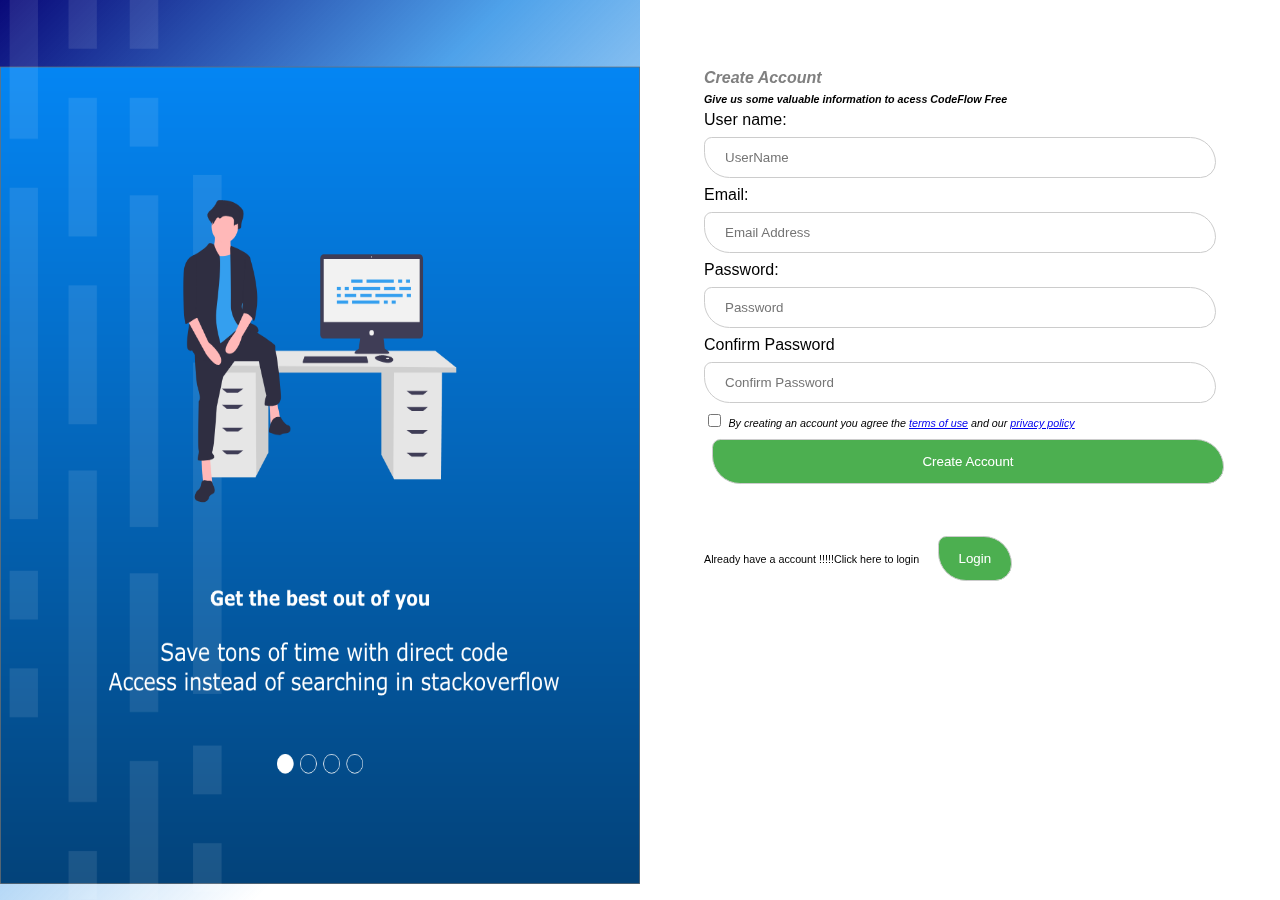
<file: index.html>
<!DOCTYPE html>
<html>
<head>
	<title>CodeFlow</title>
	<meta name="viewport" content="width=device-width, initial-scale=1">
	<link href="css/main.css" rel="stylesheet" type="text/css">
</head>
<body>

<div class="split left">
  <div class="slideshow-container">

<div class="mySlides fade">
  <img src="images/img1.png" style="width:100%;height: 100vh;">
</div>

<div class="mySlides fade">
  <img src="images/img2.png" style="width:100%;height: 100vh;">

</div>

<div class="mySlides fade">
  <img src="images/img3.jpg" style="width:100%;height: 100vh;">
  
</div>

</div>
<br>

<div style="text-align:center;">
  <span class="dot"></span> 
  <span class="dot"></span> 
  <span class="dot"></span> 
</div>
<div class="split right">
	<div class="signup">
		<div class="insider">
	<form action="/signup_page.php" method="post">
		<p style="color:gray;"><i><b >Create Account</b></i></p>
		<h6><i>Give us some valuable information to acess CodeFlow Free</i></h6>
    <div >
	  <label for="fname">User name:</label><br>
	  <input type="text" id="uname" name="uname" placeholder="UserName" required><br>
	  
	  <label for="fname">Email:</label><br>
	  <input type="text" id="email" name="email" placeholder="Email Address" required><br>
	  
	  <label for="fname">Password:</label><br>
	  <input type="text" id="pass" name="pass" placeholder="Password" required><br>
	  
	  <label for="fname">Confirm Password</label><br>
	  <input type="text" id="cpass" name="cpass" placeholder="Confirm Password" required><br>
	  <input type="checkbox" name="checkbox" required>
	  <h6 style="font-weight:normal;display:inline;"><i>
	  By creating an account you agree the <a href="#">terms of use</a> and our <a href="#">privacy policy</a></i>
	  </h6>
	  </div>
	  <button type ="submit">Create Account</button>
	</form>
	
	
	<br>
	<br>
	<h6 style="font-weight:normal;display:inline;">Already have a account !!!!!Click here to login</h6>
  <button onclick="document.getElementById('id01').style.display='block'" style="width:auto;">Login</button>

<div id="id01" class="modal">
  
  <form class="modal-content animate" action="/action_page.php" method="post">
    <div class="imgcontainer">
      <span onclick="document.getElementById('id01').style.display='none'" class="close" title="Close Modal">&times;</span>
      <img src="images/avtar.png" alt="Avatar" class="avatar">
    </div>

    <div class="container">
      <label for="uname"><b>Username</b></label>
      <input type="text" placeholder="Enter Username" name="uname" required>
<br>
      <label for="psw"><b>Password</b></label>
      <input type="password" placeholder="Enter Password" name="psw" required>
        
      <button type="submit">Login</button>
      <label>
        <input type="checkbox" checked="checked" name="remember"> Remember me
      </label>
    </div>

    <div class="container" style="background-color:#f1f1f1">
      <button type="button" onclick="document.getElementById('id01').style.display='none'" class="cancelbtn">Cancel</button>
      <span class="psw">Forgot <a href="#">password?</a></span>
    </div>
  </form>
</div>
</div>
</div>
</div>
<script type="text/javascript">
	var slideIndex = 0;
showSlides();

function showSlides() {
  var i;
  var slides = document.getElementsByClassName("mySlides");
  var dots = document.getElementsByClassName("dot");
  for (i = 0; i < slides.length; i++) {
    slides[i].style.display = "none";  
  }
  slideIndex++;
  if (slideIndex > slides.length) {slideIndex = 1}    
  for (i = 0; i < dots.length; i++) {
    dots[i].className = dots[i].className.replace(" active", "");
  }
  slides[slideIndex-1].style.display = "block";  
  dots[slideIndex-1].className += " active";
  setTimeout(showSlides, 2000); // Change image every 2 seconds
}
var modal = document.getElementById('id01');

// When the user clicks anywhere outside of the modal, close it
window.onclick = function(event) {
    if (event.target == modal) {
        modal.style.display = "none";
    }
}

</script>
</body>
</html>
</file>
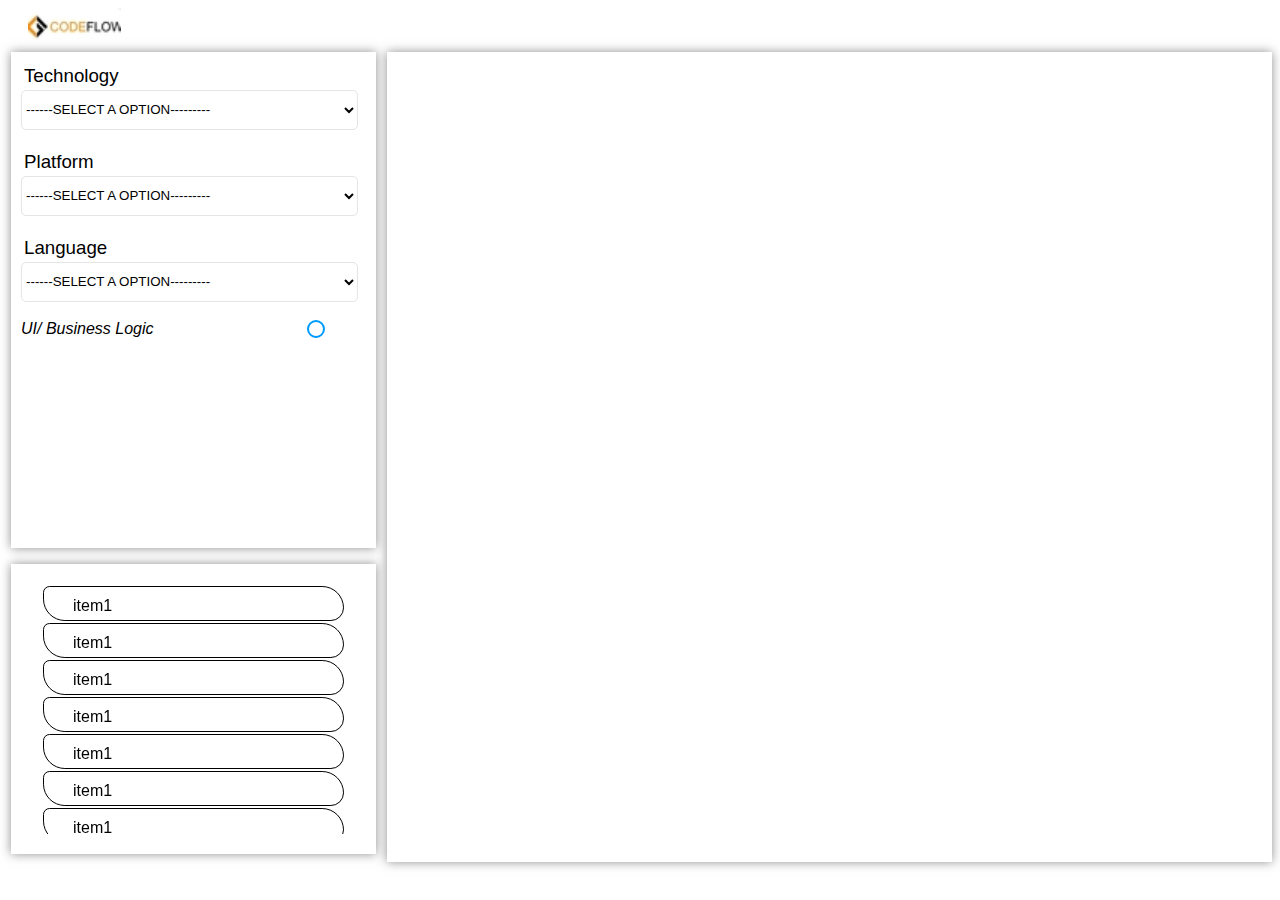
<file: Code.html>
<!DOCTYPE html>
<html>
<head>
	<title>CodeFlow HomePage</title>
	<meta name="viewport" content="width=device-width, initial-scale=1">
	<link href="css/CodeFlow.css" rel="stylesheet" type="text/css">
	<link href="https://fonts.googleapis.com/css2?family=Playfair+Display&display=swap" rel="stylesheet">
</head>
<body>
	<div class="header">
		<img src="images/logo.jpg">
		
	</div>
	<div class="interior">
		<div class="tech">
			<div class="container">
				<h3 > Technology</h3>
				<div class="list">

				<select id="technology-selected">

					<option value="">------SELECT A OPTION---------</option>
					<option value="Tech1">Tech1</option>
					<option value="Tech1">Tech1</option>
					<option value="Tech2">Tech2</option>
					<option value="Tech3">Tech3</option>
					<option value="Tech4">Tech4</option>
					<option value="Tech5">Tech5</option>
					<option value="Tech6">Tech6</option>
				</select>
</div>
<br>
<h3 > Platform</h3>
				<div class="list">

				<select id="platform-selected">

					<option value="">------SELECT A OPTION---------</option>
					<option value="Tech1">Tech1</option>
					<option value="Tech1">Tech1</option>
					<option value="Tech2">Tech2</option>
					<option value="Tech3">Tech3</option>
					<option value="Tech4">Tech4</option>
					<option value="Tech5">Tech5</option>
					<option value="Tech6">Tech6</option>
				</select>
</div>
<br>

<h3 > Language</h3>
				<div class="list">

				<select id="Language-selected">

					<option value="">------SELECT A OPTION---------</option>
					<option value="Tech1">Tech1</option>
					<option value="Tech1">Tech1</option>
					<option value="Tech2">Tech2</option>
					<option value="Tech3">Tech3</option>
					<option value="Tech4">Tech4</option>
					<option value="Tech5">Tech5</option>
					<option value="Tech6">Tech6</option>
				</select>
</div>
<br>
<p style="display:inline-block;width:85%;margin:0;"> <i>UI/ Business Logic</i></p>
			<label class="checkbox-label" >	
						<input id='test' type='checkbox' style="display:none; " value='Yes' name='testName'>
						<input id='testHidden' type='hidden' value='No' name='testName'>
						<span class="checkbox-custom"></span>
			</label>
		</div>

		</div>
		<div class="drop">
			<div class="contain">
				<ul>
					<div class="rad">
			<li><input type="radio" name="drop" value="1">item1</li>
				</div><div class="rad">
			<li><input type="radio" name="drop" value="1">item1</li>
				</div><div class="rad">
			<li><input type="radio" name="drop" value="1">item1</li>
				</div><div class="rad">
			<li><input type="radio" name="drop" value="1">item1</li>
				</div>	<div class="rad">
			<li><input type="radio" name="drop" value="1">item1</li>
				</div>
				<div class="rad">
			<li><input type="radio" name="drop" value="1">item1</li>
				</div>
				<div class="rad">
			<li><input type="radio" name="drop" value="1">item1</li>
				</div>
				<div class="rad">
			<li><input type="radio" name="drop" value="1">item1</li>
				</div>
				<div class="rad">
			<li><input type="radio" name="drop" value="1">item1</li>
				</div>
				<div class="rad">
			<li><input type="radio" name="drop" value="1">item1</li>
				</div>
		</ul>
			</div>
		</div>
		
	</div>
	<div class="section">
			
		</div>
</body>
</html>
</file>
<file: css/main.css>
* {
  box-sizing: border-box;
}
h6{
  margin: 6px;
  margin-left: 0;
}
p{
  margin: 5px;
  margin-left: 0;
  display: block;
padding: 0;
}
.insider{
  padding: 10% 10%;
padding-bottom: 0;
  text-align: left;
}
 .split {
  height: 100%;
  width: 50%;
  position: fixed;
  z-index: 1;
  top: 0;
  overflow-x: hidden;
}

/* Control the left side */
.left {
  left: 0;
background: rgb(2,0,36);
background: linear-gradient(135deg, rgba(2,0,36,1) 0%, rgba(9,9,121,1) 0%, rgba(3,122,225,0.7035189075630253) 33%, rgba(255,255,255,1) 75%);
}

/* Control the right side */
.right {
  right: 0;
  background-color: white;
  }

body {
  font-family: Verdana, sans-serif;}
.mySlides {display: block;}

img {
  vertical-align: top;}

/* Slideshow container */
.slideshow-container {
  max-width: 100%;
  height: 90vh;
  position: relative;
  margin: auto;
}

/* Caption text */
.text {
  color: #f2f2f2;
  font-size: 15px;
  padding: 8px 12px;
  position: absolute;
  bottom: 8px;
  width: 100%;
  text-align: center;
}

/* Number text (1/3 etc) */
.numbertext {
  color: #f2f2f2;
  font-size: 12px;
  padding: 8px 12px;
  position: absolute;
  top: 0;
}

/* The dots/bullets/indicators */
.dot {
  height: 15px;
  width: 15px;
  margin: 0 2px;
  background-color: #bbb;
  border-radius: 50%;
  display: inline-block;
  transition: background-color 0.6s ease;
}

.active {
  background-color: #717171;
}

/* Fading animation */
.fade {
  -webkit-animation-name: fade;
  -webkit-animation-duration: 1.5s;
  animation-name: fade;
  animation-duration: 1.5s;
}

@-webkit-keyframes fade {
  from {opacity: .4} 
  to {opacity: 1}
}

@keyframes fade {
  from {opacity: .4} 
  to {opacity: 1}
}


/* Full-width input fields */
input[type=text], input[type=password] {
  width: 100%;
  padding: 12px 20px;
  margin: 8px 0;
  display: inline-block;
  border: 1px solid #ccc;
  box-sizing: border-box;
  border-radius: 15px 50px 30px;
}

/* Set a style for all buttons */
button {
  background-color: #4CAF50;
  color: white;
  padding: 14px 20px;
  margin: 8px ;
  border: none;
  cursor: pointer;
  width: 100%;

  border: 1px solid #ccc;
  
  box-sizing: border-box;
  border-radius: 15px 50px 30px;
}

button:hover {
  opacity: 0.8;
}

/* Extra styles for the cancel button */
.cancelbtn {
  width: auto;
  padding: 10px 18px;
  background-color: #f44336;
}

/* Center the image and position the close button */
.imgcontainer {
  text-align: center;
  margin: 24px 0 12px 0;
  position: relative;
}

img.avatar {
  width: 35%;
  border-radius: 50%;
}

.container {
  padding: 16px;
}

span.psw {
  float: right;
  padding-top: 16px;
}

/* The Modal (background) */
.modal {
  display: none; /* Hidden by default */
  position: fixed; /* Stay in place */
  z-index: 1; /* Sit on top */
  left: 0;
  top: 0;
  width: 100%; /* Full width */
  height: 100%; /* Full height */
  overflow: auto; /* Enable scroll if needed */
  background-color: rgb(0,0,0); /* Fallback color */
  background-color: rgba(0,0,0,0.4); /* Black w/ opacity */
  padding-top: 60px;
}

/* Modal Content/Box */
.modal-content {
  background-color: #fefefe;
  margin: 5% auto 15% auto; /* 5% from the top, 15% from the bottom and centered */
  border: 1px solid #888;
  width: 30%; /* Could be more or less, depending on screen size */
}

/* The Close Button (x) */
.close {
  position: absolute;
  right: 25px;
  top: 0;
  color: #000;
  font-size: 35px;
  font-weight: bold;
}

.close:hover,
.close:focus {
  color: red;
  cursor: pointer;
}

/* Add Zoom Animation */
.animate {
  -webkit-animation: animatezoom 0.6s;
  animation: animatezoom 0.6s
}

@-webkit-keyframes animatezoom {
  from {-webkit-transform: scale(0)} 
  to {-webkit-transform: scale(1)}
}
  
@keyframes animatezoom {
  from {transform: scale(0)} 
  to {transform: scale(1)}
}

/* Change styles for span and cancel button on extra small screens */
@media screen and (max-width: 300px) {
   .text {font-size: 11px}
  span.psw {
     display: block;
     float: none;
  }
  .cancelbtn {
     width: 100%;
  }
</file>
<file: css/CodeFlow.css>
* {
  box-sizing: border-box;
}
body{
	font-family: Verdana,Geneva,sans-serif; }

.interior{
	height:92vh;
	width:30%;
position: fixed;

}
.header{
	width:100%;
	margin-top: 0;
	 
}
.header img{
	width:93px;
	height: auto;
margin-left: 20px;
}

.tech{
	height: 60%;
	width: 95%;
	margin-top:5px;
	margin-left: 3px;
	background-color:white;
	
	-moz-box-shadow: 5px 5px 5px rgba(68,68,68,0.6);
	-webkit-box-shadow: 5px 5px 5px rgba(68,68,68,0.6);
	box-shadow: 0 0 10px rgba(68,68,68,0.6);

	filter: progid:DXImageTransform.Microsoft.Blur(PixelRadius=3,MakeShadow=true,ShadowOpacity=0.30);
	-ms-filter: "progid:DXImageTransform.Microsoft.Blur(PixelRadius=3,MakeShadow=true,ShadowOpacity=0.30)";
	zoom: 1;	
}
.drop{
	height: 35%;
	width: 95%;
	margin-left: 3px;
	margin-top: 10px;
	margin-bottom: 10px;
	background-color: white; 
	-moz-box-shadow: 5px 5px 5px rgba(68,68,68,0.6);
	-webkit-box-shadow: 5px 5px 5px rgba(68,68,68,0.6);
	box-shadow: 0px 0px 10px rgba(68,68,68,0.6);

	filter: progid:DXImageTransform.Microsoft.Blur(PixelRadius=3,MakeShadow=true,ShadowOpacity=0.30);
	-ms-filter: "progid:DXImageTransform.Microsoft.Blur(PixelRadius=3,MakeShadow=true,ShadowOpacity=0.30)";
	zoom: 1;
}

.section{
	width:70%;
	float: right; 
	height:90vh;
	box-shadow: 0 0 10px rgba(68,68,68,0.6);
	margin-top:5px;

}

.container{
	width:95%;
padding-top:10px;
padding-left:10px; 
	background-color: #fff; 
}

h3{
	font-weight: normal;
	margin: 3px; 
}
.list select{
	 background: none repeat scroll 0 0 #FFFFFF;
	border: 1px solid #E5E5E5;
    border-radius: 5px 5px 5px 5px;
    box-shadow: 0 0 10px #E8E8E8 outset;
    height: 40px;
    width: 100%;
}


.checkbox-label input{
	position: absolute;
	opacity:0 ;
	cursor :pointer;
	}


	.checkbox-label .checkbox-custom{
		position: absolute;
		display: inline-block;
		height:18px;
		width: 18px;
		background-color: transparent;
		border-radius: 10px;
		border:2px solid #009BFF; 
		transition:  all 0.4s ease-out;
	-webkit-transition:all 0.4s ease-out;
	-moz-transition:all 0.4s ease-out;
	-ms-transition:all 0.4s ease-out;
	-o-transition:all 0.4s ease-out;
	}
	.checkbox .checkbox-custom::after{
		position: absolute;
		display: inline-block;
		content: "";
		left: 12px;
		top: 12px;
		height: 0px;
		width: 0px;
		border-radius: 10px;
		border:solid #009BFF;
		border-width: 0px 3px 3px 0px;
		-webkit-transform: rotate(0deg) scale(0);
		-ms-transform:rotate(0deg) scale(0);
		transform:rotate(0deg) scale(0);
		opacity: 1;
		transition:  all 0.4s ease-out;
		-webkit-transition:all 0.4s ease-out;
		-moz-transition:all 0.4s ease-out;
		-ms-transition:all 0.4s ease-out;
		-o-transition:all 0.4s ease-out;
	}

.checkbox-label input:checked ~ .checkbox-custom{
	background-color: #009BFF;
	border-radius: 10px;
	-webkit-transform:rotate(0deg) scale(1);
	-ms-transform:rotate(0deg) scale(1);
	transform:rotate(0deg) scale(1);
	opacity: 1;
	border:2px solid #009BFF;
}

.checkbox-label input:checked ~ .checkbox-custom::after{
	-webkit-transform:rotate(0deg) scale(1);
		-ms-transform:rotate(0deg) scale(1);
		transform:rotate(0deg) scale(1);
		opacity: 1;
		width:6px;
		height:12px;
		border-width: 0 2px 2px 0;
		border: solid #FFFFFF;
		background-color: transparent;
		border-radius: 0;
		content:url(''http://i.stack.imgur.com/Ialva.png'');

}

.checkbox-label .checkbox-custom::before{
	position: absolute;
	content: "";
	width: 0px;
	height: 0px;
	border-radius: 10px;
	border:2px solid #009BFF;
	-webkit-transform: scale(0);
	-ms-transform: scale(0);
	transform:scale(0);
}

.checkbox-label input:checked ~ .checkbox-custom::before{
	left: -3px;
	top: -3px;
	width: 18px;
	height: 18px;
	border-radius: 10px;
	-webkit-transform:scale(3);
	-ms-transform:scale(3);
	transform: scale(3);
	opacity: 0;
	z-index: 999;
	transition:  all 0.4s ease-out;
	-webkit-transition:all 0.4s ease-out;
	-moz-transition:all 0.4s ease-out;
	-ms-transition:all 0.4s ease-out;
	-o-transition:all 0.4s ease-out;
}

.contain{
	margin: 10px;
max-height: 100%;
}

ul {
  	padding: 20px;
  	list-style-type: none;
  	overflow-y: scroll;
  	max-height:30vh; 
}
.rad{
	margin:2px; 
	padding: 5px;
border:1px solid black;
display: block;
border-radius:  15px 50px 30px;

}
.rad input{
	content: url('http://i.stack.imgur.com/M3EkO.png');
  height: 16px;
  width: 16px;
  -webkit-appearance: none;
  -moz-appearance: none;
  appearance: none;
}
.rad input:checked{
	content: url('http://i.stack.imgur.com/Ialva.png');
}
</file>
